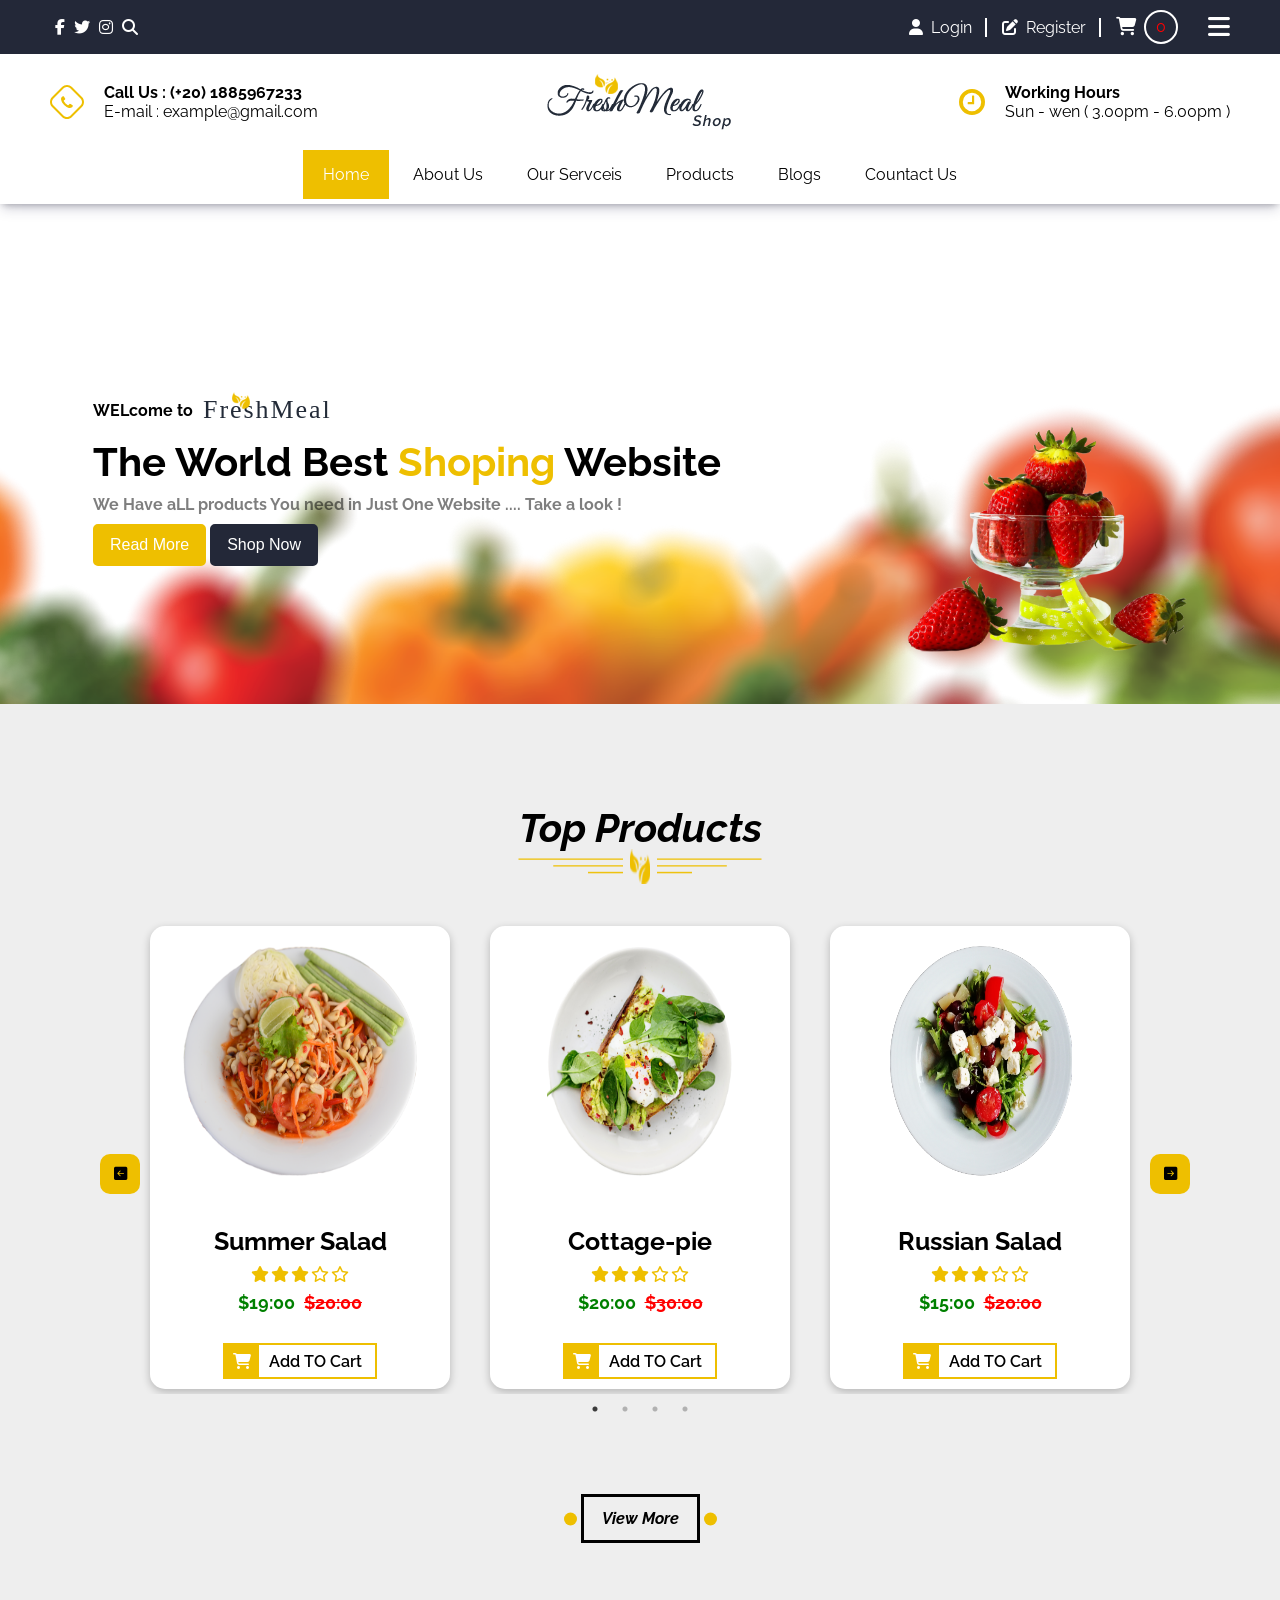
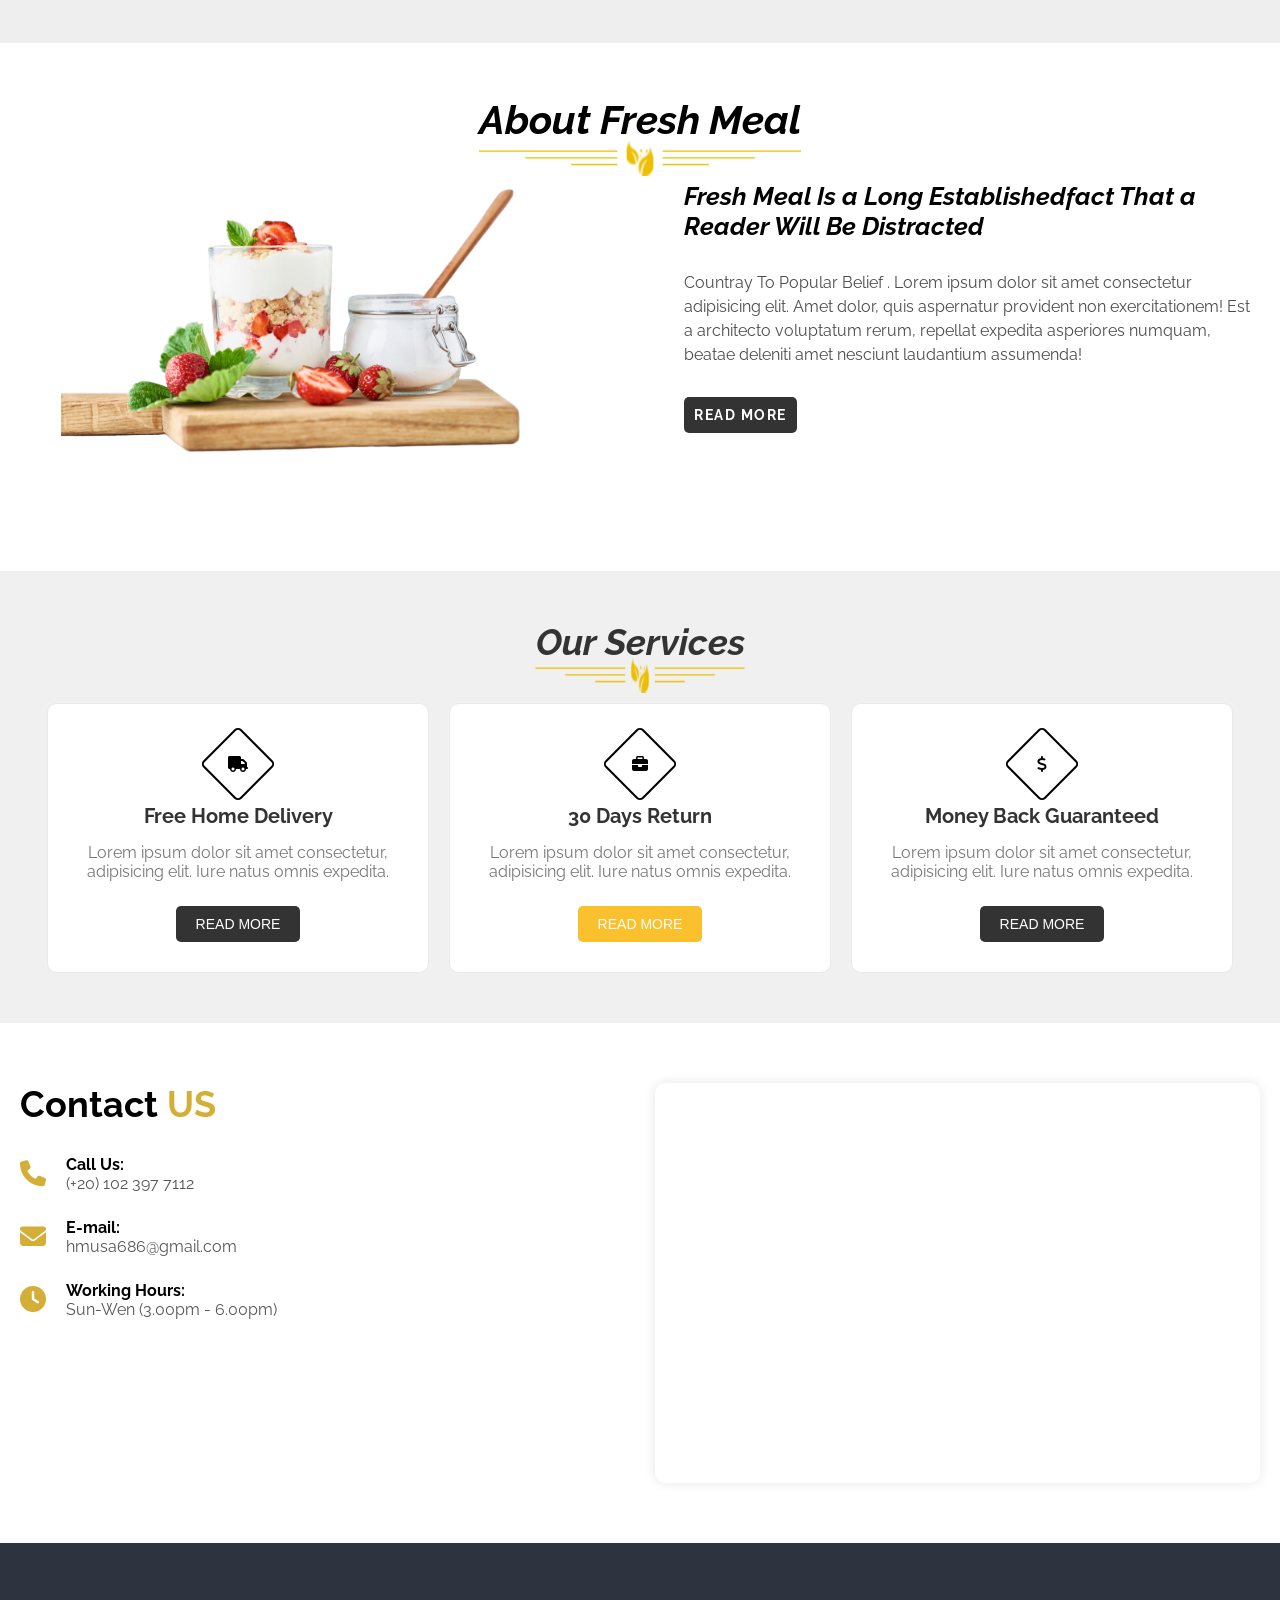
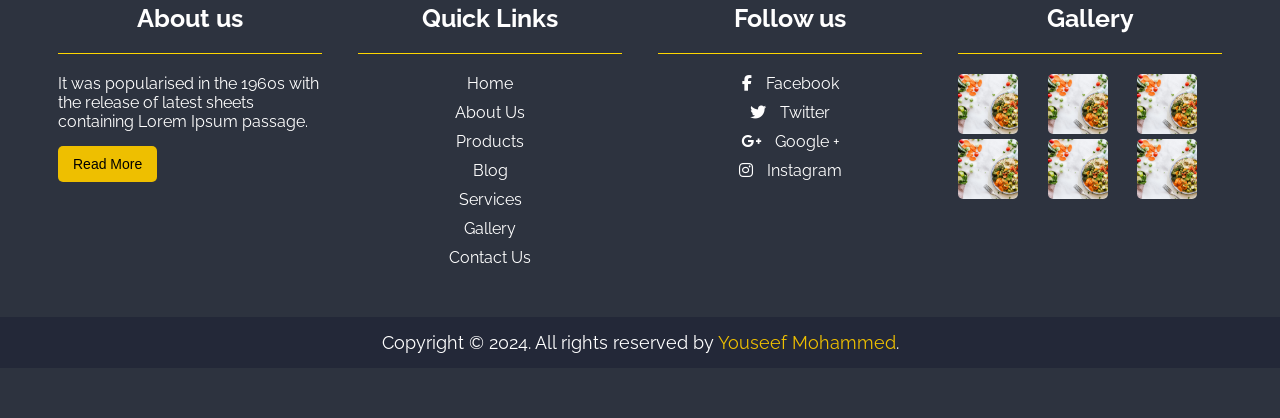
<file: index.html>
<!DOCTYPE html>
<html lang="en">
<head>
    <meta charset="UTF-8">
    <meta name="viewport" content="width=device-width, initial-scale=1.0">
    <title>project-1</title>
    <!-- start slick-css -->
    <link rel="stylesheet" href="css/slick.css"> 
    <link rel="stylesheet" href="css/slick-theme.css"> 
    <!-- end slick-css -->
    <link rel="stylesheet" href="css/style.css">
    <!-- start icon -->
    <link rel="stylesheet" href="https://cdnjs.cloudflare.com/ajax/libs/font-awesome/6.6.0/css/all.min.css"
        integrity="sha512-Kc323vGBEqzTmouAECnVceyQqyqdsSiqLQISBL29aUW4U/M7pSPA/gEUZQqv1cwx4OnYxTxve5UMg5GT6L4JJg=="
        crossorigin="anonymous" referrerpolicy="no-referrer" />
        <link rel="stylesheet" href="https://cdn.jsdelivr.net/npm/bootstrap-icons@1.11.3/font/bootstrap-icons.min.css">
    <!-- end icon -->
</head>

<body>
    <!-- start nav -->
    <nav>
        <div class="top_nav">
            <div class="left_nav">
                <i class="fa-brands fa-facebook-f"></i>
                <i class="fa-brands fa-twitter"></i>
                <i class="fa-brands fa-instagram"></i>
                <i class="fa-solid fa-magnifying-glass"></i>
            </div>
            <div class="right_nav">
                <div>
                    <i class="fa-solid fa-user"></i>
                    <p>Login</p>
                </div>
                <div>
                    <i class="fa-solid fa-pen-to-square"></i>
                    <p>Register</p>
                </div>
                <div>
                    <i class="fa-solid fa-cart-shopping"></i>
                    <p class="cartLength">0</p>
                </div>
                <i class="fa-solid fa-bars"></i>

            </div>
        </div>
        <div class="down_nav">
            <div class="top">
                <div class="ayhaga">
                    <img src="img/phone-2.svg" alt="">
                    <div>
                        <b>Call Us : (+20) 1885967233</b>
                        <p>E-mail : example@gmail.com</p>
                    </div>
                </div>
                <img src="img/logo.svg" alt="">
                <div class="ayhaga">
                    <img src="img/clock.svg" alt="">
                    <div>
                        <b>Working Hours</b>
                        <p>Sun - wen ( 3.00pm - 6.00pm )</p>
                    </div>
                </div>

            </div>
            <ul>
                <li>
                    <a href="index.html" class="active">Home</a>
                </li>
                <li>
                    <a href="aboutus.html">About Us</a>
                </li>
                <li>
                    <a href="ourservice.html">Our Servceis</a>
                </li>
                <li>
                    <a href="products.html">Products</a>
                </li>
                <li>
                    <a href="#">Blogs</a>
                </li>
                <li>
                    <a href="contactus.html">Countact Us</a>
                </li>
            </ul>
        </div>

    </nav>
    <!-- end nav -->
    <!-- start header -->
    <header>
        <div class="header_title">
            <b>WELcome to <img src="img/logo-2.svg" alt=""></b>
            <h1>The World Best <span>Shoping</span> Website</h1>
            <p>We Have aLL products You need in Just One Website .... Take a look !</p>
            <div>
                <button>Read More</button>
                <button>Shop Now</button>
            </div>
        </div>
        <img src="img/straw.png" alt="">
    </header>
    <!-- end header -->


    <!-- start  sec top_products -->
    <section class="top_products">
        <h2 class="sec_title">Top Products</h2>
        <div class="icon">
        <button class="slider_icon slide_to_right"><i class="bi bi-arrow-right-square-fill"></i></button>
        <button class="slider_icon slide_to_left"><i class="bi bi-arrow-left-square-fill"></i></button>
        </div>
        <div class="slider">
            <div class="card">
                <div>
                    <img src="img/plate-1.png" alt="">
                </div>
                <div>
                <b>Summer Salad</b> 
                <div>
                    <i class="fa-solid fa-star"></i>
                    <i class="fa-solid fa-star"></i>
                    <i class="fa-solid fa-star"></i>
                    <i class="fa-regular fa-star"></i>
                    <i class="fa-regular fa-star"></i>
                </div>
                <p>$19:00 <del>$20:00</del></p>
                </div>  
                <div class="Addtocart">
                    <i class="fa-solid fa-cart-shopping"></i>
                    Add TO Cart
                </div>
            </div>
            <div class="card">
                <div>
                    <img src="img/plate-4.png" alt="">
                </div>
                <div>
                <b>Cottage-pie</b> 
                <div>
                    <i class="fa-solid fa-star"></i>
                    <i class="fa-solid fa-star"></i>
                    <i class="fa-solid fa-star"></i>
                    <i class="fa-regular fa-star"></i>
                    <i class="fa-regular fa-star"></i>
                </div>
                <p>$20:00 <del>$30:00</del></p>
                </div>  
                <div class="Addtocart">
                    <i class="fa-solid fa-cart-shopping"></i>
                    Add TO Cart
                </div>
            </div>

            <div class="card">
                <div>
                    <img src="img/plate-3.png" alt="">
                </div>
                <div>
                <b>Russian Salad</b> 
                <div>
                    <i class="fa-solid fa-star"></i>
                    <i class="fa-solid fa-star"></i>
                    <i class="fa-solid fa-star"></i>
                    <i class="fa-regular fa-star"></i>
                    <i class="fa-regular fa-star"></i>
                </div>
                <p>$15:00 <del>$20:00</del></p>
                </div>  
                <div class="Addtocart">
                    <i class="fa-solid fa-cart-shopping"></i>
                    Add TO Cart
                </div>
            </div>

            <div class="card">
                <div>
                    <img src="img/plate-4.png" alt="">
                </div>
                <div>
                <b>Cottage-pie </b> 
                <div>
                    <i class="fa-solid fa-star"></i>
                    <i class="fa-solid fa-star"></i>
                    <i class="fa-solid fa-star"></i>
                    <i class="fa-regular fa-star"></i>
                    <i class="fa-regular fa-star"></i>
                </div>
                <p>$20:00 <del>$25:00</del></p>
                </div>  
                <div class="Addtocart">
                    <i class="fa-solid fa-cart-shopping"></i>Add TO Cart
                    
                </div>
            </div>



        </div>

        <button class="view_more">View More</button>
    </section>
    <!-- end  sec top_products -->


    <!-- start sec-About -->
    <section class="About">
        <h2 class="sec_title">About Fresh Meal</h2>
        <div class="container">
            <div><img src="img/yogurt.png" alt=""></div>
            <div>
                <b>Fresh Meal Is a Long Establishedfact That a Reader Will Be Distracted</b>
                <p>Countray To Popular Belief . Lorem ipsum dolor sit amet consectetur adipisicing elit. Amet dolor, quis aspernatur provident non exercitationem! Est a architecto voluptatum rerum, repellat expedita asperiores numquam, beatae deleniti amet nesciunt laudantium assumenda!</p>
                <button class="btn">Read More</button>
            </div>
            
            

    </section>
    <!-- end sec-About -->

    <section class="services">
        <h2 class="sec_title">Our Services</h2>
        <div class="services-container">
            <div class="service-box">
                <div class="icon">
                <div class="diamond-shape"></div>
                <i class="fa-solid fa-truck"></i>
                </div>
                <h3>Free Home Delivery</h3>
                <p>Lorem ipsum dolor sit amet consectetur, adipisicing elit. Iure natus omnis expedita.</p>
                <button class="btn">Read More</button>
            </div>
            <div class="service-box ">
                <div class="icon">
                    <div class="diamond-shape"></div>
                    <i class="fa-solid fa-briefcase"></i>
                </div>
                <h3 >30 Days Return</h3>
                <p>Lorem ipsum dolor sit amet consectetur, adipisicing elit. Iure natus omnis expedita.</p>
                <button class="btn highlight-btn">Read More</button>
            </div>
            <div class="service-box">
                <div class="icon">
                    <div class="diamond-shape"></div>
                    <i class="fa-solid fa-dollar-sign"></i>
                </div>
                <h3>Money Back Guaranteed</h3>
                <p>Lorem ipsum dolor sit amet consectetur, adipisicing elit. Iure natus omnis expedita.</p>
                <button class="btn">Read More</button>
            </div>
        </div>
    </section>
    <!-- start cart -->
    <div class="cart">
        <b>Cart Item</b>
        <div class="container">
        <div class="card">
            <img src="img/plate-1.png" alt="">
            <div>
                <b>Product Title</b>
                <p>product price</p>
            </div>
            <div>
                <button>+</button>
                <span>0</span>
                <button>-</button>
            </div>
            <i class="fa-solid fa-trash"></i>
        </div>
        </div>
        <div class="totall">
            <span>Totall</span>
            <span class="totallprice">$0.00</span>
        </div>
        <i class="fa-regular fa-circle-xmark"></i>
    </div>
    <!-- end cart -->
    <!-- start contact us -->
    <section class="contact-section">
        <div class="contact-info">
        <h2>Contact <span>US</span></h2>
        <div class="contact-item">
            <i class="fa-solid fa-phone"></i>
            <div>
            <strong>Call Us:</strong>
            <p>(+20) 102 397 7112</p>
            </div>
        </div>
        <div class="contact-item">
            <i class="fa-solid fa-envelope"></i>
            <div>
            <strong>E-mail:</strong>
            <p>hmusa686@gmail.com</p>
            </div>
        </div>
        <div class="contact-item">
            <i class="fa-solid fa-clock"></i>
            <div>
            <strong>Working Hours:</strong>
            <p>Sun-Wen (3.00pm - 6.00pm)</p>
            </div>
        </div>
        </div>
        
        <div class="contact-map">
            <iframe 
            src="https://www.google.com/maps/embed?pb=!1m18!1m12!1m3!1d3454.7365084980243!2d31.490506314444317!3d30.027689626333846!2m3!1f0!2f0!3f0!3m2!1i1024!2i768!4f13.1!3m3!1m2!1s0x14583c2ee41d546f%3A0xd5dba2c9dc7b55c9!2zQW1lcmljYW4gVW5pdmVyc2l0eQ!5e0!3m2!1sen!2seg!4v1683664272433!5m2!1sen!2seg" 
            width="100%" 
            height="100%" 
            style="border:0;" 
            allowfullscreen="" 
            loading="lazy"
            referrerpolicy="no-referrer-when-downgrade">
        </iframe>
    </div>
</section>

<!-- end contact us -->

<!-- start footer--> 
    <footer>
        <div class="footer-container">
            <div class="footer-section about">
                <h2>About us</h2>
                <p>It was popularised in the 1960s with the release of latest sheets containing Lorem Ipsum passage.</p>
                <button class="read-more">Read More</button>
            </div>
            <div class="footer-section links">
                <h2>Quick Links</h2>
                <ul>
                    <li><a href="#">Home</a></li>
                    <li><a href="#">About Us</a></li>
                    <li><a href="#">Products</a></li>
                    <li><a href="#">Blog</a></li>
                    <li><a href="#">Services</a></li>
                    <li><a href="#">Gallery</a></li>
                    <li><a href="#">Contact Us</a></li>
                </ul>
            </div>
            <div class="footer-section social">
                <h2>Follow us</h2>
                <ul>
                    <li><a href="#"><i class="fa-brands fa-facebook-f"></i> Facebook</a></li>
                    <li><a href="#"><i class="fa-brands fa-twitter"></i>    Twitter</a></li>
                    <li><a href="#"><i class="fa-brands fa-google-plus-g"></i> Google +</a></li>
                    <li><a href="#"><i class="fa-brands fa-instagram"></i> Instagram</a></li>
                </ul>
            </div>
            <div class="footer-section gallery">
                <h2>Gallery</h2>
                <div class="gallery-images">
                    <img src="img/food-table (1).jpg" alt="Gallery Image">
                    <img src="img/food-table (1).jpg" alt="Gallery Image">
                    <img src="img/food-table (1).jpg" alt="Gallery Image">
                    <img src="img/food-table (1).jpg" alt="Gallery Image">
                    <img src="img/food-table (1).jpg" alt="Gallery Image">
                    <img src="img/food-table (1).jpg" alt="Gallery Image">
                </div>
            </div>
        </div>
        <div class="footer-bottom">
            <p>Copyright © 2024. All rights reserved by <span> Youseef Mohammed</span>.</p>
        </div>
    </footer>
    <!-- end footer--> 
    <div class="scroll_to_top"> <i class="fa-solid fa-arrow-up"></i></div>
    <script src="js/jquery.js"></script>
    <script src="js/slick.min.js"></script>
    <script src="js/main.js"></script>
</body>

</html>
</file>
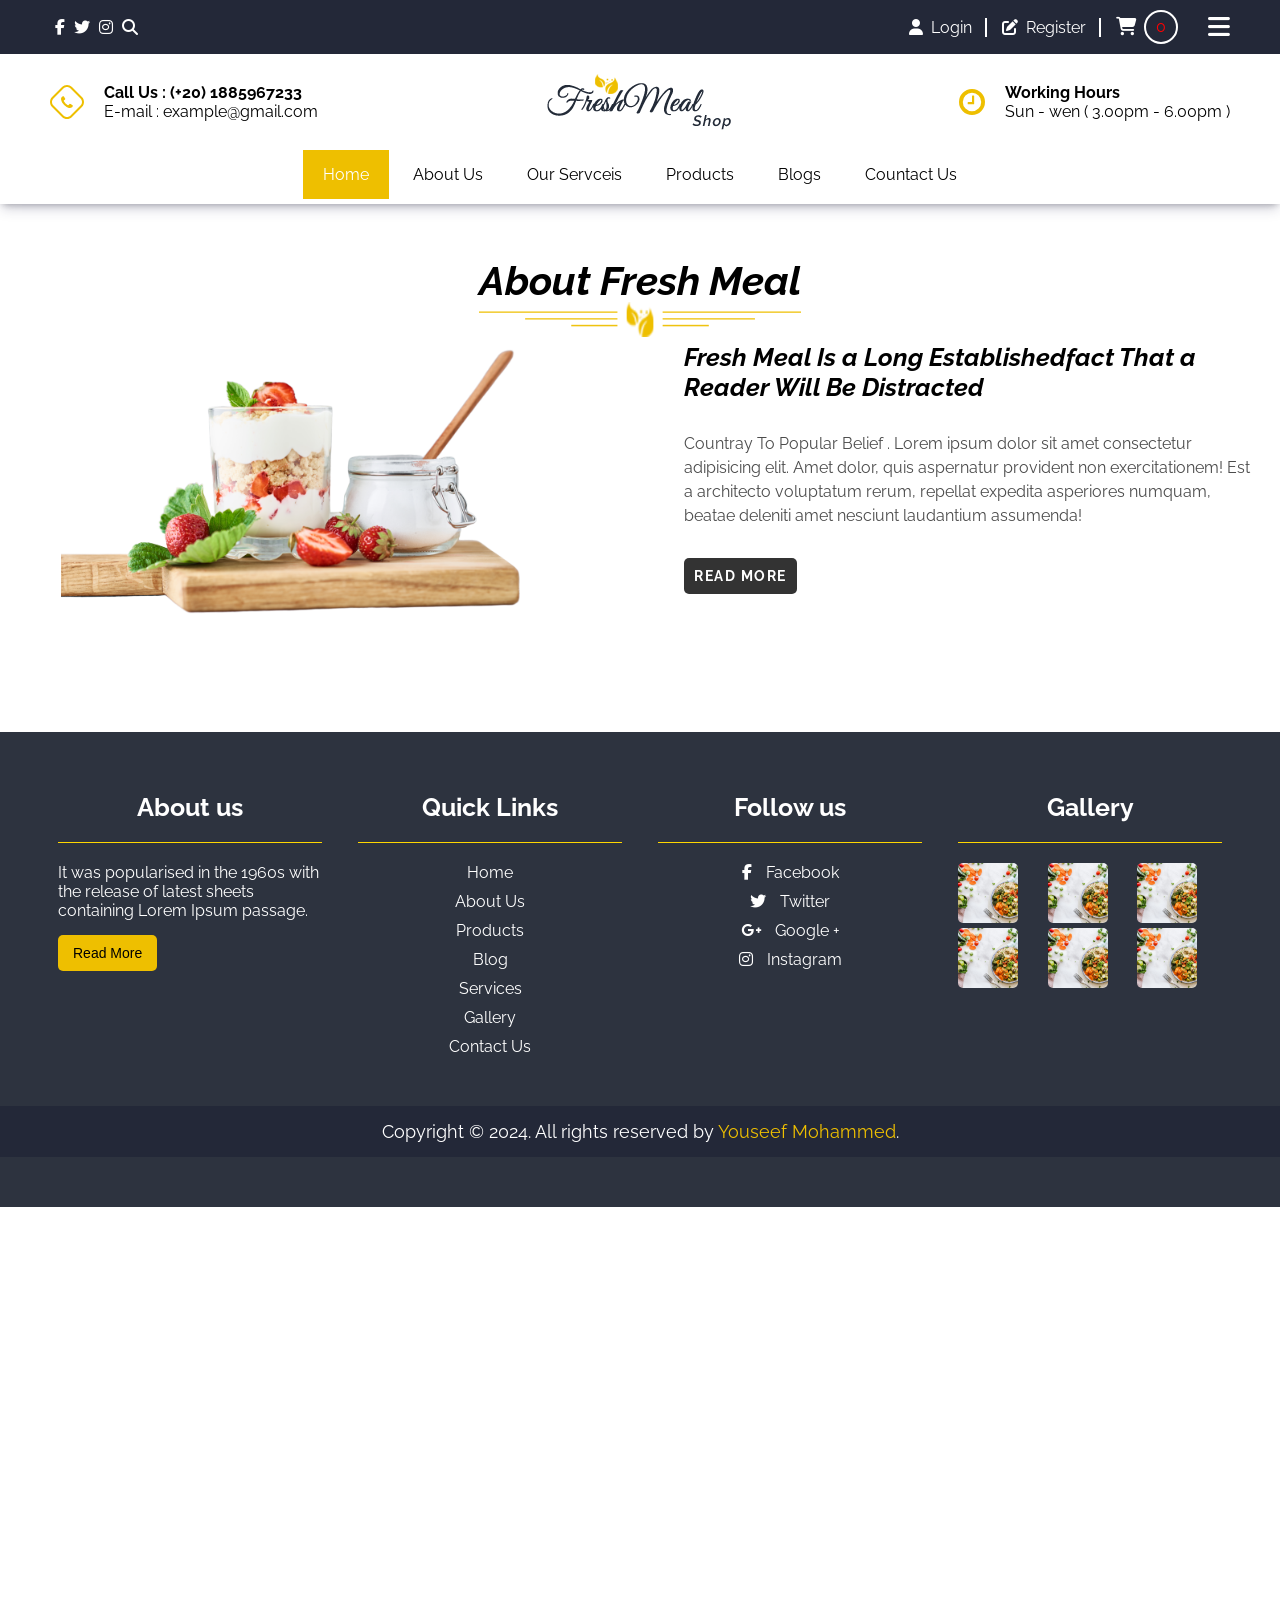
<file: aboutus.html>
<!DOCTYPE html>
<html lang="en">
<head>
    <meta charset="UTF-8">
    <meta name="viewport" content="width=device-width, initial-scale=1.0">
    <title>about us</title>
    <link rel="stylesheet" href="css/style.css">
    <!-- start icon -->
<link rel="stylesheet" href="https://cdnjs.cloudflare.com/ajax/libs/font-awesome/6.6.0/css/all.min.css"
integrity="sha512-Kc323vGBEqzTmouAECnVceyQqyqdsSiqLQISBL29aUW4U/M7pSPA/gEUZQqv1cwx4OnYxTxve5UMg5GT6L4JJg=="
crossorigin="anonymous" referrerpolicy="no-referrer" />
<link rel="stylesheet" href="https://cdn.jsdelivr.net/npm/bootstrap-icons@1.11.3/font/bootstrap-icons.min.css">
<!-- end icon -->
</head>
<body>
            <!-- start nav -->
            <nav>
                <div class="top_nav">
                    <div class="left_nav">
                        <i class="fa-brands fa-facebook-f"></i>
                        <i class="fa-brands fa-twitter"></i>
                        <i class="fa-brands fa-instagram"></i>
                        <i class="fa-solid fa-magnifying-glass"></i>
                    </div>
                    <div class="right_nav">
                        <div>
                            <i class="fa-solid fa-user"></i>
                            <p>Login</p>
                        </div>
                        <div>
                            <i class="fa-solid fa-pen-to-square"></i>
                            <p>Register</p>
                        </div>
                        <div>
                            <i class="fa-solid fa-cart-shopping"></i>
                            <p class="cartLength">0</p>
                        </div>
                        <i class="fa-solid fa-bars"></i>
        
                    </div>
                </div>
                <div class="down_nav">
                    <div class="top">
                        <div class="ayhaga">
                            <img src="img/phone-2.svg" alt="">
                            <div>
                                <b>Call Us : (+20) 1885967233</b>
                                <p>E-mail : example@gmail.com</p>
                            </div>
                        </div>
                        <img src="img/logo.svg" alt="">
                        <div class="ayhaga">
                            <img src="img/clock.svg" alt="">
                            <div>
                                <b>Working Hours</b>
                                <p>Sun - wen ( 3.00pm - 6.00pm )</p>
                            </div>
                        </div>
        
                    </div>
                    <ul>
                        <li>
                            <a href="index.html" class="active">Home</a>
                        </li>
                        <li>
                            <a href="aboutus.html">About Us</a>
                        </li>
                        <li>
                            <a href="ourservice.html">Our Servceis</a>
                        </li>
                        <li>
                            <a href="products.html">Products</a>
                        </li>
                        <li>
                            <a href="#">Blogs</a>
                        </li>
                        <li>
                            <a href="contactus.html">Countact Us</a>
                        </li>
                    </ul>
                </div>
        
            </nav>
            <!-- end nav -->
<!-- start sec-About -->
    <section class="About">
        <h2 class="sec_title">About Fresh Meal</h2>
        <div class="container">
            <div><img src="img/yogurt.png" alt=""></div>
            <div>
                <b>Fresh Meal Is a Long Establishedfact That a Reader Will Be Distracted</b>
                <p>Countray To Popular Belief . Lorem ipsum dolor sit amet consectetur adipisicing elit. Amet dolor, quis aspernatur provident non exercitationem! Est a architecto voluptatum rerum, repellat expedita asperiores numquam, beatae deleniti amet nesciunt laudantium assumenda!</p>
                <button class="btn">Read More</button>
            </div>
            
            

    </section>
    <!-- end sec-About -->
    
    <!-- start footer--> 
            <footer>
                <div class="footer-container">
                    <div class="footer-section about">
                        <h2>About us</h2>
                        <p>It was popularised in the 1960s with the release of latest sheets containing Lorem Ipsum passage.</p>
                        <button class="read-more">Read More</button>
                    </div>
                    <div class="footer-section links">
                        <h2>Quick Links</h2>
                        <ul>
                            <li><a href="#">Home</a></li>
                            <li><a href="#">About Us</a></li>
                            <li><a href="#">Products</a></li>
                            <li><a href="#">Blog</a></li>
                            <li><a href="#">Services</a></li>
                            <li><a href="#">Gallery</a></li>
                            <li><a href="#">Contact Us</a></li>
                        </ul>
                    </div>
                    <div class="footer-section social">
                        <h2>Follow us</h2>
                        <ul>
                            <li><a href="#"><i class="fa-brands fa-facebook-f"></i> Facebook</a></li>
                            <li><a href="#"><i class="fa-brands fa-twitter"></i>    Twitter</a></li>
                            <li><a href="#"><i class="fa-brands fa-google-plus-g"></i> Google +</a></li>
                            <li><a href="#"><i class="fa-brands fa-instagram"></i> Instagram</a></li>
                        </ul>
                    </div>
                    <div class="footer-section gallery">
                        <h2>Gallery</h2>
                        <div class="gallery-images">
                            <img src="img/food-table (1).jpg" alt="Gallery Image">
                            <img src="img/food-table (1).jpg" alt="Gallery Image">
                            <img src="img/food-table (1).jpg" alt="Gallery Image">
                            <img src="img/food-table (1).jpg" alt="Gallery Image">
                            <img src="img/food-table (1).jpg" alt="Gallery Image">
                            <img src="img/food-table (1).jpg" alt="Gallery Image">
                        </div>
                    </div>
                </div>
                <div class="footer-bottom">
                    <p>Copyright © 2024. All rights reserved by <span> Youseef Mohammed</span>.</p>
                </div>
            </footer>
            <!-- end footer--> 
    <script src="js/jquery.js"></script>
    <script src="js/slick.min.js"></script>
    <script src="js/products.js"></script>
</body>
</html>
</file>
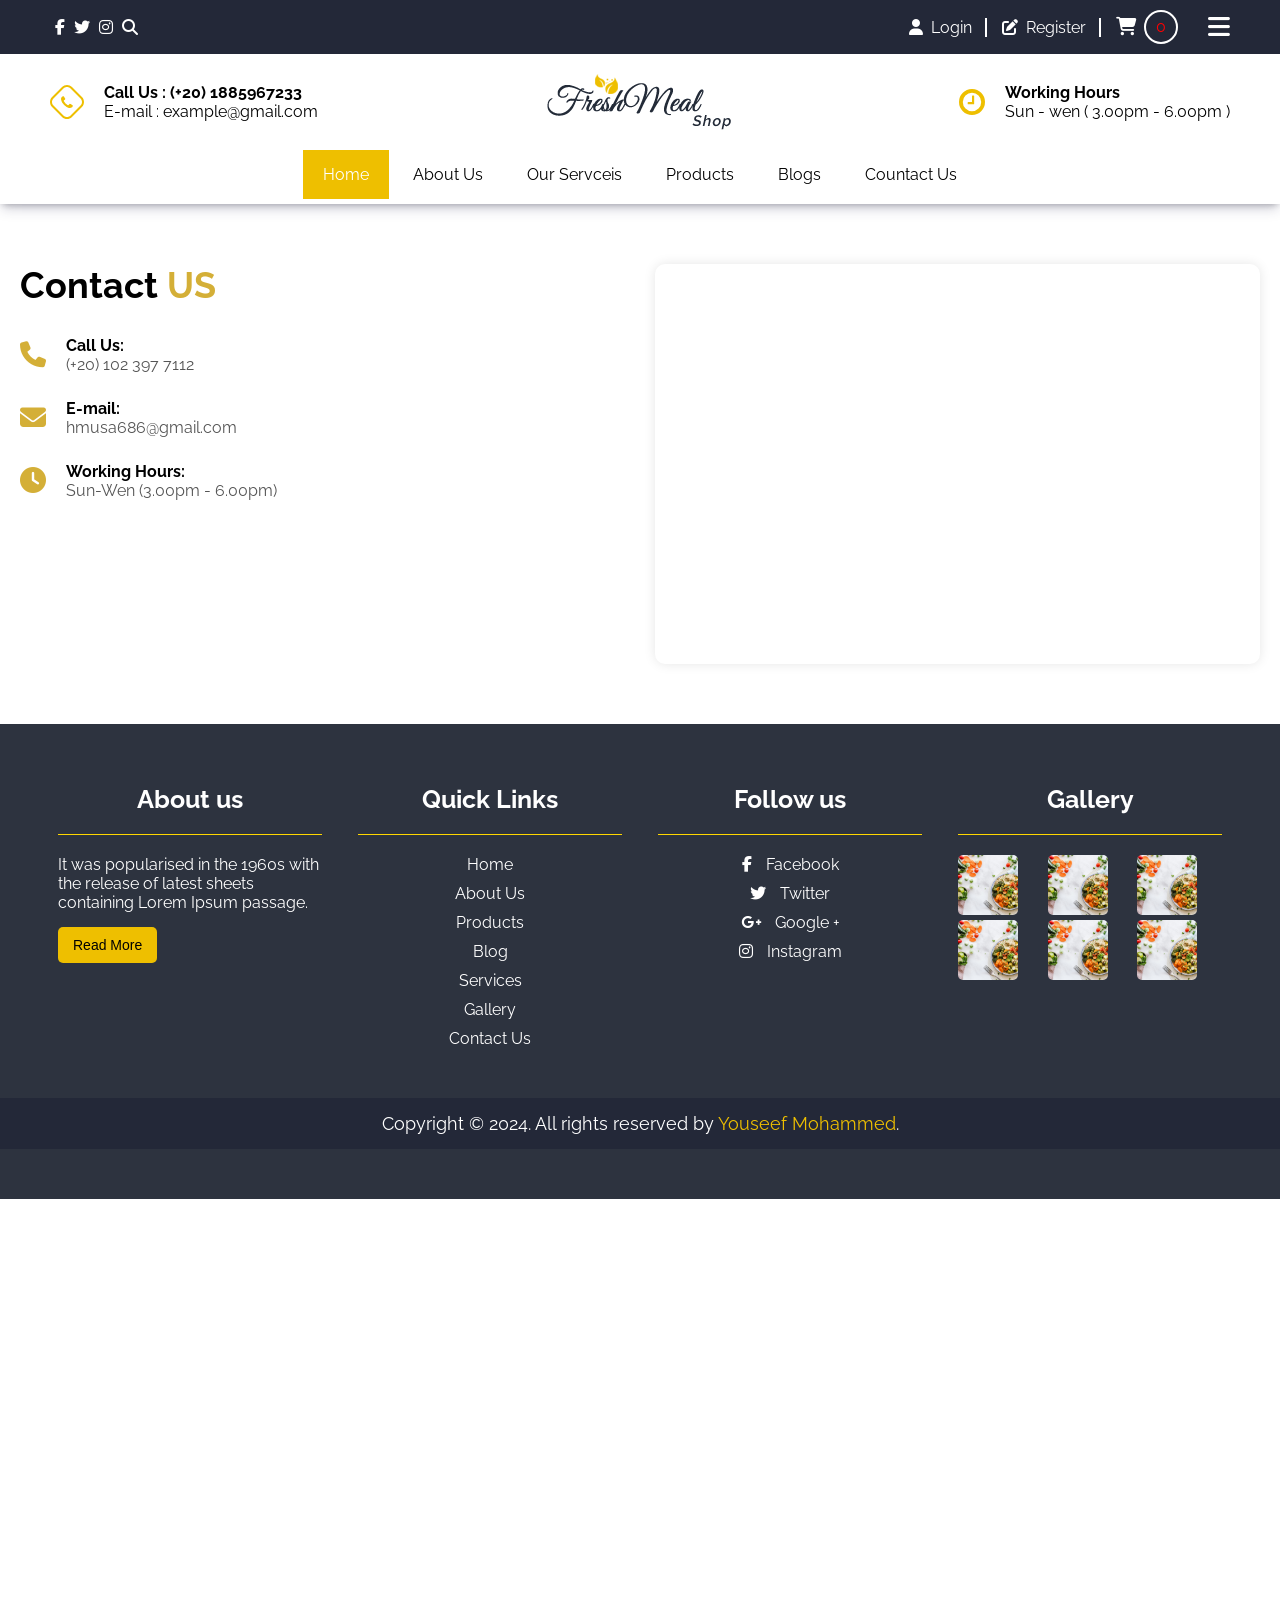
<file: contactus.html>
<!DOCTYPE html>
<html lang="en">
<head>
    <meta charset="UTF-8">
    <meta name="viewport" content="width=device-width, initial-scale=1.0">
    <title>contact us</title>
    <link rel="stylesheet" href="css/style.css">
    <!-- start icon -->
    <link rel="stylesheet" href="https://cdnjs.cloudflare.com/ajax/libs/font-awesome/6.6.0/css/all.min.css"
        integrity="sha512-Kc323vGBEqzTmouAECnVceyQqyqdsSiqLQISBL29aUW4U/M7pSPA/gEUZQqv1cwx4OnYxTxve5UMg5GT6L4JJg=="
        crossorigin="anonymous" referrerpolicy="no-referrer" />
        <link rel="stylesheet" href="https://cdn.jsdelivr.net/npm/bootstrap-icons@1.11.3/font/bootstrap-icons.min.css">
    <!-- end icon -->
</head>
<body>
                <!-- start nav -->
                <nav>
                    <div class="top_nav">
                        <div class="left_nav">
                            <i class="fa-brands fa-facebook-f"></i>
                            <i class="fa-brands fa-twitter"></i>
                            <i class="fa-brands fa-instagram"></i>
                            <i class="fa-solid fa-magnifying-glass"></i>
                        </div>
                        <div class="right_nav">
                            <div>
                                <i class="fa-solid fa-user"></i>
                                <p>Login</p>
                            </div>
                            <div>
                                <i class="fa-solid fa-pen-to-square"></i>
                                <p>Register</p>
                            </div>
                            <div>
                                <i class="fa-solid fa-cart-shopping"></i>
                                <p class="cartLength">0</p>
                            </div>
                            <i class="fa-solid fa-bars"></i>
            
                        </div>
                    </div>
                    <div class="down_nav">
                        <div class="top">
                            <div class="ayhaga">
                                <img src="img/phone-2.svg" alt="">
                                <div>
                                    <b>Call Us : (+20) 1885967233</b>
                                    <p>E-mail : example@gmail.com</p>
                                </div>
                            </div>
                            <img src="img/logo.svg" alt="">
                            <div class="ayhaga">
                                <img src="img/clock.svg" alt="">
                                <div>
                                    <b>Working Hours</b>
                                    <p>Sun - wen ( 3.00pm - 6.00pm )</p>
                                </div>
                            </div>
            
                        </div>
                        <ul>
                            <li>
                                <a href="index.html" class="active">Home</a>
                            </li>
                            <li>
                                <a href="aboutus.html">About Us</a>
                            </li>
                            <li>
                                <a href="ourservice.html">Our Servceis</a>
                            </li>
                            <li>
                                <a href="products.html">Products</a>
                            </li>
                            <li>
                                <a href="#">Blogs</a>
                            </li>
                            <li>
                                <a href="contactus.html">Countact Us</a>
                            </li>
                        </ul>
                    </div>
            
                </nav>
                <!-- end nav -->
                
    <!-- start contact us -->
    <section class="contact-section">
        <div class="contact-info">
        <h2>Contact <span>US</span></h2>
        <div class="contact-item">
            <i class="fa-solid fa-phone"></i>
            <div>
            <strong>Call Us:</strong>
            <p>(+20) 102 397 7112</p>
            </div>
        </div>
        <div class="contact-item">
            <i class="fa-solid fa-envelope"></i>
            <div>
            <strong>E-mail:</strong>
            <p>hmusa686@gmail.com</p>
            </div>
        </div>
        <div class="contact-item">
            <i class="fa-solid fa-clock"></i>
            <div>
            <strong>Working Hours:</strong>
            <p>Sun-Wen (3.00pm - 6.00pm)</p>
            </div>
        </div>
        </div>
        
        <div class="contact-map">
            <iframe 
            src="https://www.google.com/maps/embed?pb=!1m18!1m12!1m3!1d3454.7365084980243!2d31.490506314444317!3d30.027689626333846!2m3!1f0!2f0!3f0!3m2!1i1024!2i768!4f13.1!3m3!1m2!1s0x14583c2ee41d546f%3A0xd5dba2c9dc7b55c9!2zQW1lcmljYW4gVW5pdmVyc2l0eQ!5e0!3m2!1sen!2seg!4v1683664272433!5m2!1sen!2seg" 
            width="100%" 
            height="100%" 
            style="border:0;" 
            allowfullscreen="" 
            loading="lazy"
            referrerpolicy="no-referrer-when-downgrade">
        </iframe>
    </div>
</section>

<!-- end contact us -->

        
        <!-- start footer--> 
                <footer>
                    <div class="footer-container">
                        <div class="footer-section about">
                            <h2>About us</h2>
                            <p>It was popularised in the 1960s with the release of latest sheets containing Lorem Ipsum passage.</p>
                            <button class="read-more">Read More</button>
                        </div>
                        <div class="footer-section links">
                            <h2>Quick Links</h2>
                            <ul>
                                <li><a href="#">Home</a></li>
                                <li><a href="#">About Us</a></li>
                                <li><a href="#">Products</a></li>
                                <li><a href="#">Blog</a></li>
                                <li><a href="#">Services</a></li>
                                <li><a href="#">Gallery</a></li>
                                <li><a href="#">Contact Us</a></li>
                            </ul>
                        </div>
                        <div class="footer-section social">
                            <h2>Follow us</h2>
                            <ul>
                                <li><a href="#"><i class="fa-brands fa-facebook-f"></i> Facebook</a></li>
                                <li><a href="#"><i class="fa-brands fa-twitter"></i>    Twitter</a></li>
                                <li><a href="#"><i class="fa-brands fa-google-plus-g"></i> Google +</a></li>
                                <li><a href="#"><i class="fa-brands fa-instagram"></i> Instagram</a></li>
                            </ul>
                        </div>
                        <div class="footer-section gallery">
                            <h2>Gallery</h2>
                            <div class="gallery-images">
                                <img src="img/food-table (1).jpg" alt="Gallery Image">
                                <img src="img/food-table (1).jpg" alt="Gallery Image">
                                <img src="img/food-table (1).jpg" alt="Gallery Image">
                                <img src="img/food-table (1).jpg" alt="Gallery Image">
                                <img src="img/food-table (1).jpg" alt="Gallery Image">
                                <img src="img/food-table (1).jpg" alt="Gallery Image">
                            </div>
                        </div>
                    </div>
                    <div class="footer-bottom">
                        <p>Copyright © 2024. All rights reserved by <span> Youseef Mohammed</span>.</p>
                    </div>
                </footer>
                <!-- end footer--> 
    <script src="js/jquery.js"></script>
    <script src="js/slick.min.js"></script>
    <script src="js/products.js"></script>
    
</body>
</html>
</file>
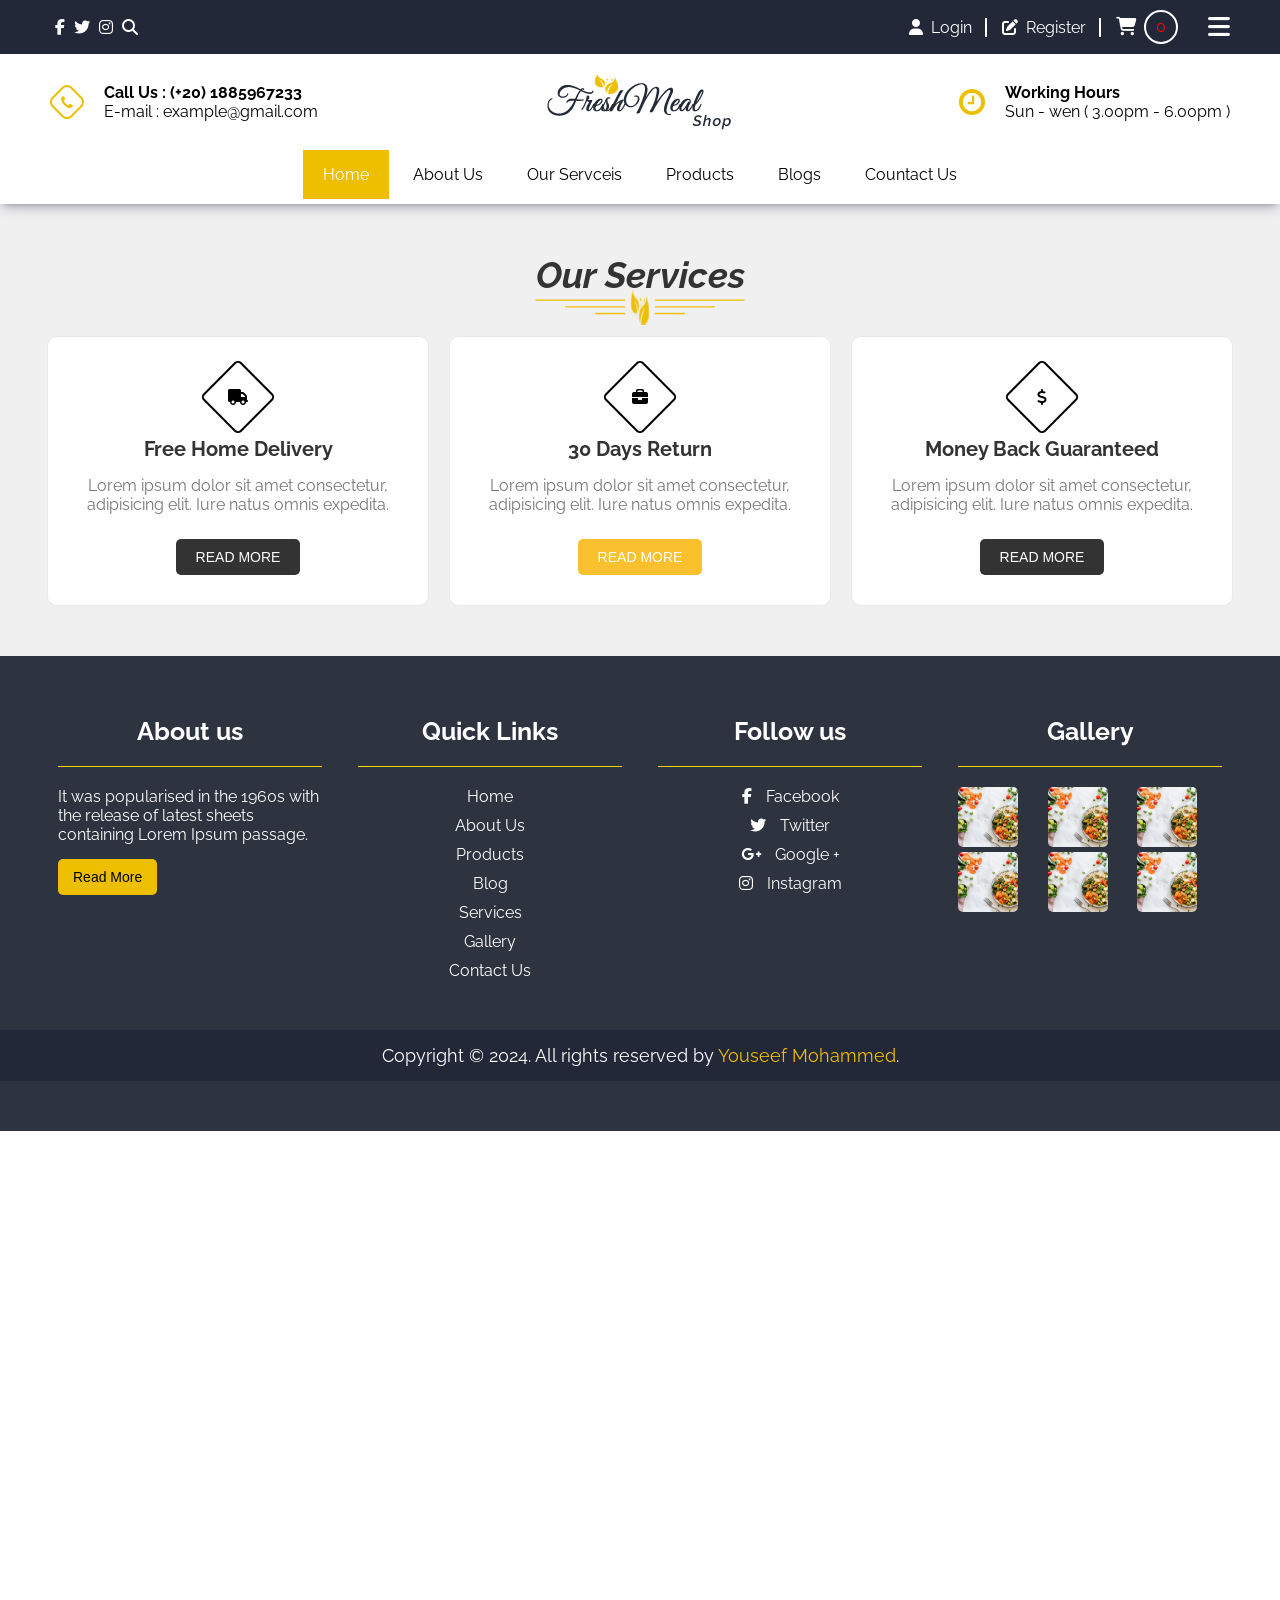
<file: ourservice.html>
<!DOCTYPE html>
<html lang="en">
<head>
    <meta charset="UTF-8">
    <meta name="viewport" content="width=device-width, initial-scale=1.0">
    <title>our services</title>
        <link rel="stylesheet" href="css/style.css">
            <!-- start icon -->
    <link rel="stylesheet" href="https://cdnjs.cloudflare.com/ajax/libs/font-awesome/6.6.0/css/all.min.css"
    integrity="sha512-Kc323vGBEqzTmouAECnVceyQqyqdsSiqLQISBL29aUW4U/M7pSPA/gEUZQqv1cwx4OnYxTxve5UMg5GT6L4JJg=="
    crossorigin="anonymous" referrerpolicy="no-referrer" />
    <link rel="stylesheet" href="https://cdn.jsdelivr.net/npm/bootstrap-icons@1.11.3/font/bootstrap-icons.min.css">
<!-- end icon -->
</head>
<body>
        <!-- start nav -->
        <nav>
            <div class="top_nav">
                <div class="left_nav">
                    <i class="fa-brands fa-facebook-f"></i>
                    <i class="fa-brands fa-twitter"></i>
                    <i class="fa-brands fa-instagram"></i>
                    <i class="fa-solid fa-magnifying-glass"></i>
                </div>
                <div class="right_nav">
                    <div>
                        <i class="fa-solid fa-user"></i>
                        <p>Login</p>
                    </div>
                    <div>
                        <i class="fa-solid fa-pen-to-square"></i>
                        <p>Register</p>
                    </div>
                    <div>
                        <i class="fa-solid fa-cart-shopping"></i>
                        <p class="cartLength">0</p>
                    </div>
                    <i class="fa-solid fa-bars"></i>
    
                </div>
            </div>
            <div class="down_nav">
                <div class="top">
                    <div class="ayhaga">
                        <img src="img/phone-2.svg" alt="">
                        <div>
                            <b>Call Us : (+20) 1885967233</b>
                            <p>E-mail : example@gmail.com</p>
                        </div>
                    </div>
                    <img src="img/logo.svg" alt="">
                    <div class="ayhaga">
                        <img src="img/clock.svg" alt="">
                        <div>
                            <b>Working Hours</b>
                            <p>Sun - wen ( 3.00pm - 6.00pm )</p>
                        </div>
                    </div>
    
                </div>
                <ul>
                    <li>
                        <a href="index.html" class="active">Home</a>
                    </li>
                    <li>
                        <a href="aboutus.html">About Us</a>
                    </li>
                    <li>
                        <a href="ourservice.html">Our Servceis</a>
                    </li>
                    <li>
                        <a href="products.html">Products</a>
                    </li>
                    <li>
                        <a href="#">Blogs</a>
                    </li>
                    <li>
                        <a href="contactus.html">Countact Us</a>
                    </li>
                </ul>
            </div>
    
        </nav>
        <!-- end nav -->
    <section class="services">
        <h2 class="sec_title">Our Services</h2>
        <div class="services-container">
            <div class="service-box">
                <div class="icon">
                <div class="diamond-shape"></div>
                <i class="fa-solid fa-truck"></i>
                </div>
                <h3>Free Home Delivery</h3>
                <p>Lorem ipsum dolor sit amet consectetur, adipisicing elit. Iure natus omnis expedita.</p>
                <button class="btn">Read More</button>
            </div>
            <div class="service-box ">
                <div class="icon">
                    <div class="diamond-shape"></div>
                    <i class="fa-solid fa-briefcase"></i>
                </div>
                <h3 >30 Days Return</h3>
                <p>Lorem ipsum dolor sit amet consectetur, adipisicing elit. Iure natus omnis expedita.</p>
                <button class="btn highlight-btn">Read More</button>
            </div>
            <div class="service-box">
                <div class="icon">
                    <div class="diamond-shape"></div>
                    <i class="fa-solid fa-dollar-sign"></i>
                </div>
                <h3>Money Back Guaranteed</h3>
                <p>Lorem ipsum dolor sit amet consectetur, adipisicing elit. Iure natus omnis expedita.</p>
                <button class="btn">Read More</button>
            </div>
        </div>
    </section>

        <!-- start footer--> 
        <footer>
            <div class="footer-container">
                <div class="footer-section about">
                    <h2>About us</h2>
                    <p>It was popularised in the 1960s with the release of latest sheets containing Lorem Ipsum passage.</p>
                    <button class="read-more">Read More</button>
                </div>
                <div class="footer-section links">
                    <h2>Quick Links</h2>
                    <ul>
                        <li><a href="#">Home</a></li>
                        <li><a href="#">About Us</a></li>
                        <li><a href="#">Products</a></li>
                        <li><a href="#">Blog</a></li>
                        <li><a href="#">Services</a></li>
                        <li><a href="#">Gallery</a></li>
                        <li><a href="#">Contact Us</a></li>
                    </ul>
                </div>
                <div class="footer-section social">
                    <h2>Follow us</h2>
                    <ul>
                        <li><a href="#"><i class="fa-brands fa-facebook-f"></i> Facebook</a></li>
                        <li><a href="#"><i class="fa-brands fa-twitter"></i>    Twitter</a></li>
                        <li><a href="#"><i class="fa-brands fa-google-plus-g"></i> Google +</a></li>
                        <li><a href="#"><i class="fa-brands fa-instagram"></i> Instagram</a></li>
                    </ul>
                </div>
                <div class="footer-section gallery">
                    <h2>Gallery</h2>
                    <div class="gallery-images">
                        <img src="img/food-table (1).jpg" alt="Gallery Image">
                        <img src="img/food-table (1).jpg" alt="Gallery Image">
                        <img src="img/food-table (1).jpg" alt="Gallery Image">
                        <img src="img/food-table (1).jpg" alt="Gallery Image">
                        <img src="img/food-table (1).jpg" alt="Gallery Image">
                        <img src="img/food-table (1).jpg" alt="Gallery Image">
                    </div>
                </div>
            </div>
            <div class="footer-bottom">
                <p>Copyright © 2024. All rights reserved by <span> Youseef Mohammed</span>.</p>
            </div>
        </footer>
        <!-- end footer--> 
    <script src="js/jquery.js"></script>
    <script src="js/slick.min.js"></script>
    <script src="js/products.js"></script>
</body>
</html>
</file>
<file: css/style.css>
@import url("https://fonts.googleapis.com/css2?family=Raleway:ital,wght@0,100..900;1,100..900&display=swap");
body {
  font-family: "Raleway", sans-serif;
  min-height: 3000px;
}
:root {
  --main-color: #eebf00;
  --second-color: #232838;
}
* {
  margin: 0;
  padding: 0;
}
/* start nav */
nav {
  box-shadow: rgba(50, 50, 93, 0.25) 0px 6px 12px -2px,
    rgba(0, 0, 0, 0.3) 0px 3px 7px -3px;
  position: sticky;
  top: 0;
  width: 100%;
  z-index: 10;
  background-color: #fff;
}
.top_nav {
  display: flex;
  align-items: center;
  justify-content: space-between;
  background-color: var(--second-color);
  padding: 10px 50px;
  color: #fff;
}
.top_nav .left_nav * {
  margin-left: 5px;
}
.top_nav .right_nav {
  display: flex;
  align-items: center;
  justify-content: center;
  gap: 30px;
}
.top_nav .right_nav div {
  display: flex;
  align-items: center;
  justify-content: center;
  gap: 5px;

  position: relative;
}
.top_nav .right_nav div i {
}
.top_nav .right_nav div p {
  transition: 0.5s;
  cursor: pointer;
  margin-left: 3px;
}
.top_nav .right_nav div p:hover {
  color: var(--main-color);
}
.top_nav .right_nav div:nth-of-type(3) i {
  font-size: 18px;
  transition: 0.5s;
}
.top_nav .right_nav div:nth-of-type(3) i:hover {
  transform: rotate(360deg);
}
.top_nav .right_nav div:nth-of-type(3) p {
  height: 20px;
  width: 20px;
  text-align: center;
  padding: 5px;
  border: 2px solid #fff;
  border-radius: 50%;
  color: red;
}
.top_nav .right_nav div:not(:last-of-type)::after {
  content: "";
  position: absolute;
  height: 100%;
  width: 2px;
  top: 0;
  right: -15px; /*-15 is half of gap*/
  background-color: #fff;
}

.fa-bars {
  font-size: 25px;
  transition: 0.5s;
  cursor: pointer;
  display: none;
}
.fa-bars.open {
  transform: rotate(90deg);
  text-shadow: 2px 2px 5px var(--main-color);
}

@media (max-width: 768px) {
  .fa-bars {
    display: block;
  }
}

/* end nav */

/* start down_nav */
.down_nav {
  display: flex;
  align-items: center;
  justify-content: center;
  padding: 10px 50px 5px;
  flex-direction: column;
  gap: 10px;
}
.down_nav .top {
  width: 100%;
  display: flex;
  justify-content: space-between;
  align-items: center;
  padding: 10px 0;
}

.down_nav .top .ayhaga {
  display: flex;
  align-items: center;
  justify-content: center;
  gap: 20px;
}

.down_nav ul {
  display: flex;
  gap: 4px;
  transition: 0.5s;
}
.down_nav ul li {
  list-style: none;
}
.down_nav ul li a {
  display: block;
  text-decoration: none;
  color: #000;
  padding: 15px 20px;
  font-weight: 600px;
  transition: 0.5s;
}
.down_nav ul li a:hover,
.down_nav ul li a.active {
  background-color: var(--main-color);
  color: #fff;
}
@media (max-width: 768px) {
  .down_nav .top .ayhaga:nth-of-type(2) {
    display: none;
  }
  .down_nav {
    position: relative;
  }
  .down_nav ul {
    position: absolute;
    top: 200%;
    flex-direction: column;
    background-color: #fff;
    width: 100%;
    padding: 20px;
    transition: 0.5s;
    opacity: 0;
    height: 0;
    overflow: hidden;
  }
  .down_nav ul.open {
    opacity: 1;
    height: auto;
    padding: 20;
    overflow: visible;
    top: 100%;
  }
  .down_nav ul li {
  }
  .down_nav ul a {
    text-align: center;
  }
}

/* end down_nav */

/* start header */
header {
  display: flex;
  justify-content: space-around;
  align-items: center;
  min-height: 50vh;
  background: url(../img/hero.png) bottom no-repeat;
  background-size: cover;
  margin-top: 50px;
}
header .header_title {
  display: flex;
  flex-direction: column;
  gap: 10px;
}
header .header_title b {
  display: flex;
  align-items: center;
  gap: 10px;
}
header .header_title h1 {
  font-size: 40px;
}
header .header_title h1 span {
  color: var(--main-color);
}
header .header_title p {
  font-weight: 700;
  opacity: 0.5;
}
header .header_title div button {
  padding: 10px 15px;
  background-color: var(--main-color);
  color: #fff;
  border-radius: 5px;
  border: 2px solid var(--main-color);
  cursor: pointer;
  font-size: 16px;
  transition: 0.5s;
}
header .header_title div button:hover {
  background-color: #fff;
  color: var(--main-color);
}
header .header_title div button:nth-of-type(2),
.btn {
  color: #fff;
  background-color: var(--second-color);
  border: 2px solid var(--second-color);
}
header .header_title div button:nth-of-type(2):hover,
.btn:hover {
  color: var(--second-color);
  background-color: #fff;
}
header > img:nth-of-type(1) {
  margin-top: 120px;
  width: 280px;
  animation: logo 1s linear alternate infinite;
}
@keyframes logo {
  100% {
    transform: translateY(-20px);
  }
}
@media (max-width: 768px) {
  header {
    flex-direction: column;
    padding: 10px 0;
  }
  header .header_title {
    padding: 20px;
  }
  header .header_title b {
    font-size: 15px;
  }
  header .header_title h1 {
    font-size: 30px;
  }
  @keyframes logo {
    100% {
      transform: translatex(-20px);
    }
  }
  header > img:nth-of-type(1) {
    width: 250px;
    animation: logo 1s linear alternate infinite;
  }
}
/* end header */

/* start section top_products */
section {
  padding: 100px 0;
}
section .sec_title {
  font-size: 40px;
  font-style: italic;
  position: relative;
  text-align: center;
  width: max-content;
}
section .sec_title::before {
  content: "";
  position: absolute;
  height: 35px;
  width: 100%;
  background: url(../img/download.png) no-repeat center;
  background-size: 100% 100%;
  bottom: -70%;
  left: 50%;
  transform: translateX(-50%);
}
.top_products {
  background-color: #eee;
  display: flex;
  flex-direction: column;
  align-items: center;
  justify-content: center;
  gap: 70px;
  position: relative; 
  
} 

.top_products .slider {
  width: 100%;
  padding: 0 130px;
  box-sizing: border-box;
  display: flex;
  flex-wrap: wrap;
  gap: 30px;                                                    
}
.top_products .slider .card {
  background-color: #fff;
  display: flex;
  flex-direction: column;
  gap: 30px;
  align-items: center;
  justify-content: center;
  border-radius: 15px;
  transition: 0.5s;
  box-shadow: rgba(0, 0, 0, 0.24) 0px 3px 8px;
}
.top_products .slider .card:hover {
  box-shadow: 5px 5px 10px 3px var(--main-color),
    -5px -5px 10px 3px var(--main-color);
  border-radius: 30px;
}

.top_products .slider .card > div:nth-of-type(1) {
  padding: 20px 0;
  display: flex;
  align-items: center;
  justify-content: center;
}
.top_products .slider .card div:nth-of-type(1) img {
  width: 80%;
  height: 230px;
}
.top_products .slider .card div:nth-of-type(2) {
  width: 100%;
  display: flex;
  flex-direction: column;
  gap: 10px;
  align-items: center;
}
.top_products .slider .card div:nth-of-type(2) b {
  font-size: 25px;
}
.top_products .slider .card div:nth-of-type(2) div {
  display: flex;
  gap: 2px;
}
.top_products .slider .card div:nth-of-type(2) div i {
  color: var(--main-color);
}
.top_products .slider .card div:nth-of-type(2) p {
  font-size: 18px;
  color: green;
  font-weight: bold;
}
.top_products .slider .card div:nth-of-type(2) p del {
  color: red;
  margin-left: 5px;
}
.top_products .Addtocart {
  width: 50%;
  border: 2px solid var(--main-color);
  display: flex;
  align-items: center;
  margin-bottom: 10px;
  gap: 10px;
  cursor: pointer;
  position: relative;
  font-weight: 600;
  transition: 0.5s;
  z-index: 1;
}
.top_products .Addtocart i {
  padding: 8px;
  background-color: var(--main-color);
  color: #fff;
}
.top_products .Addtocart::after {
  content: "";
  position: absolute;
  background-color: var(--main-color);
  width: 0;
  height: 100%;
  left: 0;
  top: 0;
  transition: 0.5s;
}
.top_products .Addtocart:hover::after {
  width: 100%;
  z-index: -1;
}
.top_products .Addtocart:hover {
  color: #fff;
}

.slick_track {
  padding: 40px 0;
}
.slick-slide {
  margin: 5px 20px;
}
.top_products .slider_icon {
  position: absolute;
  width: 40px;
  height: 40px;
  display: flex;
  align-items: center;
  justify-content: center;
  z-index: 3;
  border: none;
  background-color: var(--main-color);
  border-radius: 10px;
  cursor: pointer;
  top: 50%;
  transform: translateY(-50%);
} 
.top_products .slider_icon.slide_to_right{
  right: 130px;
  
} 
  .top_products .slider_icon.slide_to_left{
  left: 100px;
  

} 


.top_products .icon {
  position: absolute;
  top: 50%;
  left: 0;
  width: 100%;
  display: flex;
  justify-content: space-between;
  padding: 0 20px;
  transform: translateY(-50%);
  z-index: 2;
} 


.slick-dots {
  position: absolute;
  bottom: 30;
  left: 50%;
  transform: translateX(-50%);
}

.view_more {
  padding: 12px 18px;
  border: 3px solid #000;
  font-style: italic;
  cursor: pointer;
  font-weight: 700;
  font-family: "Raleway", sans-serif;
  background-color: transparent;
  font-size: 16px;
  position: relative;
  z-index: 2;
}
.view_more::after {
  content: "";
  position: absolute;
  width: 13px;
  height: 13px;
  border-radius: 50%;
  background-color: var(--main-color);
  right: -20px;
  top: 50%;
  transform: translateY(-50%);
}
.view_more::before {
  content: "";
  position: absolute;
  width: 13px;
  height: 13px;
  border-radius: 50%;
  background-color: var(--main-color);
  left: -20px;
  top: 50%;
  transform: translateY(-50%);
}
.view_more:hover::after {
  animation: right 0.5s linear forwards;
}
.view_more:hover::before {
  animation: left 0.5s linear forwards;
}
@keyframes right {
  50% {
    right: 0;
  }
  100% {
    right: 0;
    height: 100%;
    width: 50%;
    background-color: var(--main-color);
    border-radius: 0;
    z-index: -2;
  }
}
@keyframes left {
  50% {
    left: 0;
  }
  100% {
    left: 0;
    height: 100%;
    width: 50%;
    background-color: var(--main-color);
    border-radius: 0;
    z-index: -2;
  }
}
.view_more:hover {
  letter-spacing: 2px;
  color: #fff;
  border: 3px solid #000;
  transition: 0.5s 0.5s;
}
.About {
  position: relative;
}
.About .sec_title {
  position: absolute;
  left: 50%;
  top: 10%;
  transform: translateX(-50%);
}

@media (max-width: 1024px) {
  .top_products .icon {
    display: none;
  }
}

/* end section top_products*/

/* start sec-About */
.About {
  display: flex;
  flex-direction: column;
  gap: 220px;
  background-color: #fff;
}
.About .container {
  display: flex;
  align-items: center;
  justify-content: center;
  gap: 50px;
}
.About .container div {
  width: 50%;
}
.About .container div:nth-of-type(1) {
  display: flex;
  align-items: center;
  justify-content: center;
}
.About .container div:nth-of-type(1) img {
  width: 80%;
}
.About .container div:nth-of-type(2) {
  padding: 20px;
  box-sizing: border-box;
  display: flex;
  flex-direction: column;
  gap: 30px;
}
.About .container div:nth-of-type(2) b {
  font-size: 25px;
  font-style: italic;
}
.About .container div:nth-of-type(2) p {
  line-height: 1.5;
  opacity: 0.7;
}
.About .container div:nth-of-type(2) .btn {
  width: max-content;
  letter-spacing: 1.5px;
  padding: 10px;
  font-family: "Raleway", sans-serif;
  font-weight: 700;
}
/* end sec-About */
.scroll_to_top {
  height: 50px;
  width: 50px;
  background-color: var(--main-color);
  color: #fff;
  border: 2px solid #fff;
  outline: 2px solid var(--main-color);
  display: flex;
  align-items: center;
  justify-content: center;
  border-radius: 30%;
  font-size: 18px;
  font-weight: bold;
  cursor: pointer;
  position: fixed;
  left: 50px;
  bottom: 50px;
  animation: toTop 1s ease infinite alternate;
}

.scroll_to_top:hover {
  animation-play-state: paused;
  border-radius: 50%;
  background-color: #fff;
  color: var(--main-color);
  outline: 3px solid var(--main-color);
}
@keyframes toTop {
  50% {
    transform: translateY(-25px);
  }
  100% {
    transform: translateY(0);
  }
}
/* start cart */
.cart {
  position: fixed;
  bottom: 0;
  width: 400px;
  height: 98vh;
  background-color: var(--second-color);
  z-index: 11;
  color: #fff;
  border-top: 2px solid var(--main-color);
  border-left: 2px solid var(--main-color);
  padding: 20px;
  box-sizing: border-box;
  border-radius: 20px 0 0 0;
  display: flex;
  flex-direction: column;
  gap: 50px;
  align-items: center;
  right: -400px;
  overflow-y: auto;
}
.cart.open {
  display: flex;
  right: 0px;
  gap: 20px;
}
.cart > b {
  font-size: 30px;
}
.cart .container {
  display: flex;
  flex-direction: column;
  gap: 10px;
  width: 100%;
}
.cart .container .card{
  background-color: #eeeeee71;
  display: flex;
  justify-content: space-between;
  align-items: center;
  padding: 10px 15px;
  border-radius: 5px;
}
.cart .container .card img{
  width: 80px;
  height: 80px;
  border-radius: 50%;
  outline:2px solid var(--main-color) ;
  outline-offset: 3px;

}
.cart .container.card div:nth-of-type(2){
  display:flex ;
  gap: 5px;
  align-items: center;
}
.cart .container .card div:nth-of-type(2) button{
  width: 20px;
  height: 20px;
  border-radius: 50%;
  color: #fff;
  font-weight: bold;
  border: 1px solid #fff;
  cursor: pointer;
  background-color: #000;

}
.cart .container.card div:nth-of-type(2) span{
  font-size: 20px;
}
.cart .container.card i{
  cursor: pointer;
  font-size: 25px;
  transition: 0.5s;
  color: brown;
}
.cart .container.card i:hover{
  color: red;
  transform: scale(1.5);
}

.cart .totall {
  padding: 10px 0;
  width: 100%;
  border-top: 3px solid #fff;
  display: flex;
  align-items: center;
  justify-content: space-between;
}
.cart .fa-circle-xmark {
  position: absolute;
  top: 10px;
  left: 10px;
  z-index: 11;
  cursor: pointer;
}
.fa-trash{
  color: red;
  cursor: pointer;
}
/* end cart */

/* start sec services */

.services {
  padding: 50px 20px;
  background-color: rgb(240, 240, 240);
  display: flex;
  flex-direction: column;
  align-items: center;
  text-align: center;
}
.services .sec_title {
  font-size: 36px;
  color: #333;
  margin-bottom: 40px;
}
.services-container {
  display: flex;
  justify-content: center;
  flex-wrap: wrap;
  gap: 20px;
  max-width: 1200px;
}
.service-box {
  background: #fff;
  border: 1px solid #eaeaea;
  border-radius: 10px;
  padding: 30px;
  width: 320px;
  text-align: center;
  transition: transform 0.3s ease, box-shadow 0.3s ease;
}
.service-box:hover {
  transform: translateY(-5px);
  box-shadow: 0 10px 20px rgba(0, 0, 0, 0.1);
  border: 2px solid #fbc02d;
}
.icon {
  position: relative;
  display: flex;
  align-items: center;
  justify-content: center;
  width: 60px;
  height: 60px;
  margin: 0 auto 10px;
}
.diamond-shape {
  position: absolute;
  width: 50px;
  height: 50px;
  border: 2px solid #000;
  border-radius: 5px;
  transform: rotate(45deg);
  background: transparent;
}
.service-box h3 {
  font-size: 20px;
  color: #333;
  margin-bottom: 15px;
}
.service-box p {
  font-size: 16px;
  color: #777;
  margin-bottom: 25px;
}
.btn {
  background-color: #333;
  color: #fff;
  padding: 10px 20px;
  font-size: 14px;
  text-transform: uppercase;
  border: none;
  border-radius: 5px;
  cursor: pointer;
  transition: background-color 0.3s ease;
}
.btn:hover {
  background-color: #555;
}
.highlight-btn {
  background-color: #fbc02d;
}
.highlight-btn:hover {
  background-color: #f9a825;
}
@media (max-width: 740px) {
  .services-container {
      flex-direction: column;
      align-items: center;
  }
  .service-box {
      width: 90%;
  }
}
/* end sec services */

/* start contact us */
.contact-section {
  display: flex;
  flex-wrap: wrap;
  gap: 30px;
  padding: 60px 20px;
  background: #fff;
}

.contact-info {
  flex: 1;
  min-width: 300px;
}

.contact-info h2 {
  font-size: 36px;
  margin-bottom: 30px;
  position: relative;
}

.contact-info h2 span {
  color: #d4af37;
}

.contact-item {
  display: flex;
  align-items: center;
  gap: 20px;
  margin-bottom: 25px;
}

.contact-item i {
  font-size: 26px;
  color: #d4af37;
}

.contact-item div {
  font-size: 16px;
}

.contact-item p {
  margin: 0;
  color: #555;
}

.contact-map {
  flex: 1;
  min-width: 300px;
  height: 400px;
  border-radius: 10px;
  overflow: hidden;
  box-shadow: 0 0 12px rgba(0, 0, 0, 0.1);
}
/* end contact us */
/* start footer */
footer {
  background-color: #2d333f;
  color: white;
  padding: 50px 0;
}

/* Footer Container */
.footer-container {
  display: flex;
  justify-content: space-around;
  max-width: 1200px;
  margin: auto;
  flex-wrap: wrap;
}

/* Footer Sections */
.footer-section {
  width: 22%;
  padding: 10px;
}

.footer-section h2 {
  font-size: 25px;
  margin-bottom: 20px;
  position: relative;
  border-bottom: 1px solid gold;
  padding-bottom: 20px;
  text-align: center;
}

/* About Us Section */
.footer-section p {
  font-size: 16px;
  color: #fff;
  margin-bottom: 15px;
}

/* Read More Button */
.read-more {
  background-color: var(--main-color);
  border: none;
  padding: 10px 15px;
  font-size: 14px;
  cursor: pointer;
  border-radius: 5px;
}

.read-more:hover {
  background-color: #fff;
}

/* Quick Links */
.footer-section ul {
  list-style: none;
  text-align: center;
}

.footer-section ul li {
  margin: 10px 0;
}

.footer-section ul li a {
  color: white;
  text-decoration: none;
  font-size: 16px;
  transition: 0.3s;
}

.footer-section ul li a:hover {
  color: gold;
}

/* Social Media Links */
.footer-section ul li a i {
  margin-right: 10px;
}

/* Gallery Images */
.gallery-images {
  display: grid;
  grid-template-columns: repeat(3, 1fr);
  gap: 5px;
}

.gallery-images img {
  width: 60px;
  height: 60px;
  object-fit: cover;
  border-radius: 5px;
}

/* Footer Bottom */
.footer-bottom {
  text-align: center;
  margin-top: 30px;
  padding: 15px 0;
  background-color: #232838;
  font-size: 18px;
}

.footer-bottom span {
  color: var(--main-color);
}

/* end footer */

body {
  overflow-x: hidden;
}
</file>
